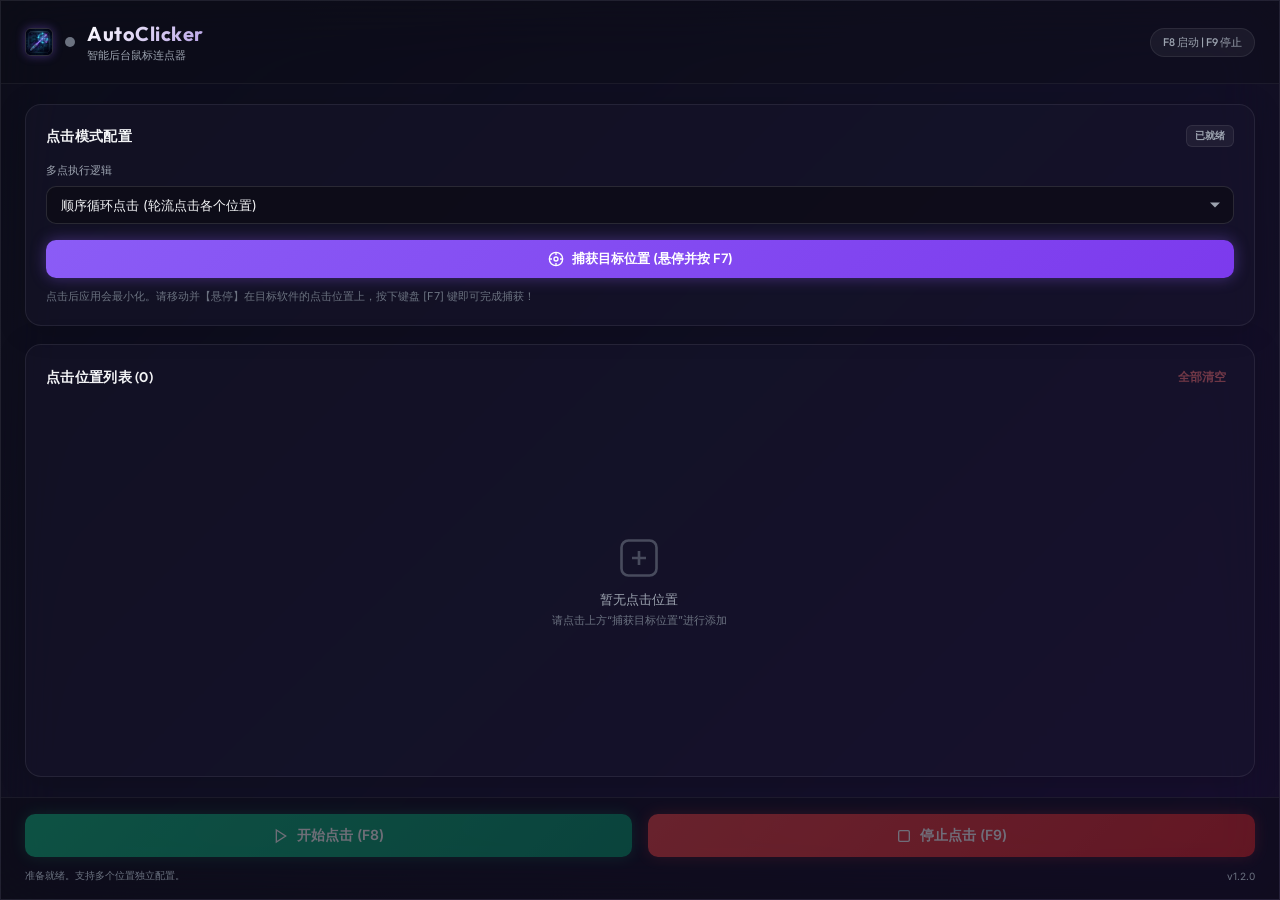
<file: AutoClicker_Native/web/index.html>
<!DOCTYPE html>
<html lang="zh-CN">
<head>
    <meta charset="UTF-8">
    <meta name="viewport" content="width=device-width, initial-scale=1.0">
    <title>智能后台鼠标连点器</title>
    <!-- 引入 Outfit 与 Inter 字体 -->
    <link rel="preconnect" href="https://fonts.googleapis.com">
    <link rel="preconnect" href="https://fonts.gstatic.com" crossorigin>
    <link href="https://fonts.googleapis.com/css2?family=Inter:wght@300;400;500;600&family=Outfit:wght@400;500;600;700&display=swap" rel="stylesheet">
    <link rel="stylesheet" href="style.css">
</head>
<body>
    <div class="app-container">
        <!-- 头部标题栏 -->
        <header class="app-header">
            <div class="logo-area">
                <img src="app_icon.png" class="app-logo-img" alt="logo">
                <div class="pulse-indicator" id="status-pulse"></div>
                <div class="title-group">
                    <h1>AutoClicker</h1>
                    <p class="subtitle">智能后台鼠标连点器</p>
                </div>
            </div>
            <div class="shortcuts-tag">
                <span>F8 启动 | F9 停止</span>
            </div>
        </header>

        <!-- 主面板 -->
        <main class="app-main">
            <!-- 全局配置卡片 -->
            <section class="panel-card global-settings">
                <div class="card-header">
                    <span class="card-title">点击模式配置</span>
                    <span class="card-badge" id="status-badge">已就绪</span>
                </div>
                <div class="settings-row">
                    <div class="setting-item">
                        <label for="click-mode-select">多点执行逻辑</label>
                        <div class="select-wrapper">
                            <select id="click-mode-select">
                                <option value="sequential" selected>顺序循环点击 (轮流点击各个位置)</option>
                                <option value="independent">独立并发点击 (各点按各自频率并发)</option>
                            </select>
                        </div>
                    </div>
                </div>
                <button class="btn btn-primary glow-button btn-full" id="btn-capture">
                    <svg class="icon" viewBox="0 0 24 24" fill="none" stroke="currentColor" stroke-width="2">
                        <circle cx="12" cy="12" r="10"></circle>
                        <circle cx="12" cy="12" r="3"></circle>
                        <path d="M12 2v4M12 18v4M2 12h4M18 12h4"></path>
                    </svg>
                    捕获目标位置 (悬停并按 F7)
                </button>
                <p class="hint-text">点击后应用会最小化。请移动并【悬停】在目标软件的点击位置上，按下键盘 [F7] 键即可完成捕获！</p>
            </section>

            <!-- 点击目标点列表 -->
            <section class="panel-card points-section">
                <div class="card-header">
                    <span class="card-title">点击位置列表 (<span id="points-count">0</span>)</span>
                    <button class="btn btn-text text-danger" id="btn-clear-all">全部清空</button>
                </div>
                
                <div class="points-list" id="points-list-container">
                    <!-- 暂无数据占位 -->
                    <div class="empty-state" id="empty-state">
                        <svg class="empty-icon" viewBox="0 0 24 24" fill="none" stroke="currentColor" stroke-width="1.5">
                            <rect x="2" y="2" width="20" height="20" rx="4" ry="4"></rect>
                            <path d="M12 8v8M8 12h8"></path>
                        </svg>
                        <p>暂无点击位置</p>
                        <span>请点击上方“捕获目标位置”进行添加</span>
                    </div>
                </div>
            </section>
        </main>

        <!-- 底部操作栏 -->
        <footer class="app-footer">
            <div class="actions-group">
                <button class="btn btn-success btn-action" id="btn-start">
                    <svg class="icon" viewBox="0 0 24 24" fill="none" stroke="currentColor" stroke-width="2">
                        <polygon points="5 3 19 12 5 21 5 3"></polygon>
                    </svg>
                    开始点击 (F8)
                </button>
                <button class="btn btn-danger btn-action" id="btn-stop" disabled>
                    <svg class="icon" viewBox="0 0 24 24" fill="none" stroke="currentColor" stroke-width="2">
                        <rect x="4" y="4" width="16" height="16" rx="2" ry="2"></rect>
                    </svg>
                    停止点击 (F9)
                </button>
            </div>
            <div class="status-bar">
                <span class="status-text" id="status-bar-text">准备就绪。支持多个位置独立配置。</span>
                <span class="version-text">v1.2.0</span>
            </div>
        </footer>
    </div>

    <script src="app.js"></script>
</body>
</html>
</file>
<file: AutoClicker_Native/web/style.css>
/* ==========================================================================
   DESIGN SYSTEM - DARK GLASSMORPHISM
   ========================================================================== */

:root {
    --bg-gradient: linear-gradient(135deg, #0a0b12 0%, #121020 50%, #1a0f2e 100%);
    --panel-bg: rgba(18, 18, 32, 0.55);
    --panel-border: rgba(255, 255, 255, 0.06);
    --card-bg: rgba(25, 24, 45, 0.4);
    --card-border: rgba(255, 255, 255, 0.08);
    --text-primary: #f3f4f6;
    --text-secondary: #9ca3af;
    --text-muted: #6b7280;
    
    /* 霓虹主色调 */
    --color-primary: #8b5cf6;       /* 皇家紫 */
    --color-primary-glow: rgba(139, 92, 246, 0.4);
    --color-secondary: #00f0ff;     /* 极光青 */
    --color-success: #10b981;       /* 翡翠绿 */
    --color-success-glow: rgba(16, 185, 129, 0.35);
    --color-danger: #ef4444;        /* 火山红 */
    --color-danger-glow: rgba(239, 68, 68, 0.35);
    
    --font-header: 'Outfit', -apple-system, BlinkMacSystemFont, "Segoe UI", Roboto, sans-serif;
    --font-body: 'Inter', -apple-system, BlinkMacSystemFont, "Segoe UI", Roboto, sans-serif;
    --transition-fast: 0.15s cubic-bezier(0.4, 0, 0.2, 1);
    --transition-normal: 0.25s cubic-bezier(0.4, 0, 0.2, 1);
}

/* ==========================================================================
   RESET & CORE
   ========================================================================== */

* {
    margin: 0;
    padding: 0;
    box-sizing: border-box;
    user-select: none; /* 禁用系统选择，使之更像原生 App */
}

body {
    font-family: var(--font-body);
    background: var(--bg-gradient);
    color: var(--text-primary);
    min-height: 100vh;
    overflow: hidden;
    display: flex;
    justify-content: center;
    align-items: center;
}

.app-container {
    width: 100vw;
    height: 100vh;
    background: var(--panel-bg);
    backdrop-filter: blur(30px) saturate(180%);
    -webkit-backdrop-filter: blur(30px) saturate(180%);
    border: 1px solid rgba(255, 255, 255, 0.08);
    display: flex;
    flex-direction: column;
    position: relative;
    box-shadow: 0 25px 50px -12px rgba(0, 0, 0, 0.5);
    overflow: hidden;
}

/* ==========================================================================
   HEADER
   ========================================================================== */

.app-header {
    padding: 20px 24px;
    border-bottom: 1px solid var(--panel-border);
    display: flex;
    justify-content: space-between;
    align-items: center;
    background: rgba(10, 10, 18, 0.3);
}

.logo-area {
    display: flex;
    align-items: center;
    gap: 12px;
}

.app-logo-img {
    width: 28px;
    height: 28px;
    border-radius: 6px;
    box-shadow: 0 0 10px rgba(139, 92, 246, 0.4);
    border: 1px solid rgba(255, 255, 255, 0.15);
}

.title-group h1 {
    font-family: var(--font-header);
    font-size: 20px;
    font-weight: 700;
    letter-spacing: 0.5px;
    background: linear-gradient(135deg, #ffffff 0%, #b8a2e6 100%);
    -webkit-background-clip: text;
    -webkit-text-fill-color: transparent;
}

.title-group .subtitle {
    font-size: 11px;
    color: var(--text-secondary);
    font-weight: 400;
    margin-top: 2px;
}

.pulse-indicator {
    width: 10px;
    height: 10px;
    border-radius: 50%;
    background-color: var(--text-muted);
    transition: var(--transition-normal);
    position: relative;
}

.pulse-indicator.running {
    background-color: var(--color-success);
    box-shadow: 0 0 10px var(--color-success);
    animation: breathing 1.5s infinite ease-in-out;
}

.pulse-indicator.capturing {
    background-color: var(--color-secondary);
    box-shadow: 0 0 10px var(--color-secondary);
    animation: breathing 1.2s infinite ease-in-out;
}

.shortcuts-tag {
    background: rgba(255, 255, 255, 0.05);
    border: 1px solid rgba(255, 255, 255, 0.08);
    padding: 6px 12px;
    border-radius: 20px;
    font-size: 11px;
    font-weight: 500;
    color: var(--text-secondary);
    font-family: var(--font-header);
}

/* ==========================================================================
   MAIN MAIN PANEL
   ========================================================================== */

.app-main {
    flex: 1;
    padding: 20px 24px;
    overflow-y: auto;
    display: flex;
    flex-direction: column;
    gap: 18px;
}

/* 兼容滚动条样式 */
.app-main::-webkit-scrollbar {
    width: 6px;
}
.app-main::-webkit-scrollbar-track {
    background: transparent;
}
.app-main::-webkit-scrollbar-thumb {
    background: rgba(255, 255, 255, 0.1);
    border-radius: 10px;
}
.app-main::-webkit-scrollbar-thumb:hover {
    background: rgba(255, 255, 255, 0.2);
}

.panel-card {
    background: var(--card-bg);
    border: 1px solid var(--card-border);
    border-radius: 16px;
    padding: 20px;
    box-shadow: 0 4px 30px rgba(0, 0, 0, 0.2);
    transition: var(--transition-normal);
}

.panel-card:hover {
    border-color: rgba(255, 255, 255, 0.12);
}

.card-header {
    display: flex;
    justify-content: space-between;
    align-items: center;
    margin-bottom: 16px;
}

.card-title {
    font-family: var(--font-header);
    font-size: 14px;
    font-weight: 600;
    color: var(--text-primary);
    letter-spacing: 0.3px;
}

.card-badge {
    font-size: 10px;
    font-weight: 600;
    padding: 3px 8px;
    border-radius: 6px;
    background: rgba(255, 255, 255, 0.05);
    color: var(--text-secondary);
    border: 1px solid rgba(255, 255, 255, 0.08);
}

.card-badge.active {
    background: rgba(16, 185, 129, 0.1);
    color: var(--color-success);
    border-color: rgba(16, 185, 129, 0.2);
}

/* ==========================================================================
   SETTINGS FORM CONTROLS
   ========================================================================== */

.settings-row {
    display: flex;
    gap: 16px;
    margin-bottom: 16px;
}

.setting-item {
    flex: 1;
    display: flex;
    flex-direction: column;
    gap: 8px;
}

.setting-item label {
    font-size: 11px;
    color: var(--text-secondary);
    font-weight: 500;
}

/* Custom Dropdown select */
.select-wrapper {
    position: relative;
    width: 100%;
}

select {
    width: 100%;
    background: rgba(10, 10, 18, 0.6);
    border: 1px solid rgba(255, 255, 255, 0.12);
    color: var(--text-primary);
    padding: 10px 14px;
    font-size: 13px;
    font-family: var(--font-body);
    border-radius: 10px;
    outline: none;
    cursor: pointer;
    appearance: none;
    -webkit-appearance: none;
    transition: var(--transition-fast);
}

select:focus {
    border-color: var(--color-primary);
    box-shadow: 0 0 10px rgba(139, 92, 246, 0.2);
}

.select-wrapper::after {
    content: "";
    position: absolute;
    right: 14px;
    top: 50%;
    transform: translateY(-50%);
    width: 0;
    height: 0;
    border-left: 5px solid transparent;
    border-right: 5px solid transparent;
    border-top: 5px solid var(--text-secondary);
    pointer-events: none;
}

.hint-text {
    font-size: 11px;
    color: var(--text-muted);
    margin-top: 10px;
    line-height: 1.5;
}

/* ==========================================================================
   BUTTONS
   ========================================================================== */

.btn {
    display: inline-flex;
    align-items: center;
    justify-content: center;
    gap: 8px;
    padding: 10px 18px;
    font-size: 13px;
    font-weight: 600;
    font-family: var(--font-body);
    border-radius: 10px;
    border: none;
    cursor: pointer;
    outline: none;
    transition: var(--transition-fast);
}

.btn-full {
    width: 100%;
}

.btn-primary {
    background: linear-gradient(135deg, var(--color-primary) 0%, #7c3aed 100%);
    color: white;
}

.btn-primary:hover {
    background: linear-gradient(135deg, #9b72fa 0%, #8b5cf6 100%);
    transform: translateY(-1px);
}

.btn-success {
    background: linear-gradient(135deg, var(--color-success) 0%, #059669 100%);
    color: white;
}

.btn-success:hover {
    background: linear-gradient(135deg, #34d399 0%, var(--color-success) 100%);
    transform: translateY(-1px);
}

.btn-danger {
    background: linear-gradient(135deg, var(--color-danger) 0%, #dc2626 100%);
    color: white;
}

.btn-danger:hover {
    background: linear-gradient(135deg, #f87171 0%, var(--color-danger) 100%);
    transform: translateY(-1px);
}

.btn-text {
    background: transparent;
    padding: 4px 8px;
    border-radius: 6px;
    font-size: 12px;
}

.btn-text:hover {
    background: rgba(255, 255, 255, 0.05);
}

.text-danger {
    color: #f87171;
}

.text-danger:hover {
    color: #ef4444;
}

.btn:disabled {
    opacity: 0.4;
    cursor: not-allowed;
    transform: none !important;
}

.glow-button {
    box-shadow: 0 0 15px var(--color-primary-glow);
}

.glow-button:hover {
    box-shadow: 0 0 22px rgba(139, 92, 246, 0.6);
}

.btn-success.btn-action {
    box-shadow: 0 0 15px var(--color-success-glow);
}
.btn-success.btn-action:hover:not(:disabled) {
    box-shadow: 0 0 22px rgba(16, 185, 129, 0.6);
}

.btn-danger.btn-action {
    box-shadow: 0 0 15px var(--color-danger-glow);
}
.btn-danger.btn-action:hover:not(:disabled) {
    box-shadow: 0 0 22px rgba(239, 68, 68, 0.6);
}

.icon {
    width: 16px;
    height: 16px;
}

/* ==========================================================================
   POINTS LIST SECTION
   ========================================================================== */

.points-section {
    flex: 1;
    display: flex;
    flex-direction: column;
    min-height: 220px;
}

.points-list {
    flex: 1;
    overflow-y: auto;
    margin-top: 4px;
    display: flex;
    flex-direction: column;
    gap: 12px;
    padding-right: 2px;
}

/* 兼容滚动条样式 */
.points-list::-webkit-scrollbar {
    width: 4px;
}
.points-list::-webkit-scrollbar-track {
    background: transparent;
}
.points-list::-webkit-scrollbar-thumb {
    background: rgba(255, 255, 255, 0.08);
    border-radius: 10px;
}

/* Empty State Placeholders */
.empty-state {
    display: flex;
    flex-direction: column;
    align-items: center;
    justify-content: center;
    flex: 1;
    color: var(--text-secondary);
    text-align: center;
    padding: 20px;
}

.empty-icon {
    width: 42px;
    height: 42px;
    color: var(--text-muted);
    margin-bottom: 12px;
    opacity: 0.6;
}

.empty-state p {
    font-size: 13px;
    font-weight: 500;
    margin-bottom: 4px;
}

.empty-state span {
    font-size: 11px;
    color: var(--text-muted);
}

/* Dynamic Click Point Card Item */
.point-card {
    background: rgba(10, 10, 18, 0.4);
    border: 1px solid rgba(255, 255, 255, 0.06);
    border-radius: 12px;
    padding: 14px 16px;
    display: flex;
    flex-direction: column;
    gap: 10px;
    position: relative;
    animation: slideUp var(--transition-normal);
    transition: var(--transition-normal);
}

.point-card:hover {
    border-color: rgba(255, 255, 255, 0.12);
    background: rgba(10, 10, 18, 0.5);
    transform: translateX(2px);
}

.point-card-header {
    display: flex;
    align-items: center;
    justify-content: space-between;
}

.point-card-title {
    display: flex;
    align-items: center;
    gap: 8px;
}

.point-number {
    width: 20px;
    height: 20px;
    border-radius: 50%;
    background: var(--color-primary);
    color: white;
    font-size: 11px;
    font-weight: 600;
    display: flex;
    align-items: center;
    justify-content: center;
    font-family: var(--font-header);
}

.window-name {
    font-size: 12px;
    font-weight: 600;
    max-width: 220px;
    white-space: nowrap;
    overflow: hidden;
    text-overflow: ellipsis;
    color: var(--text-primary);
}

.pos-coordinates {
    font-size: 10px;
    color: var(--text-secondary);
    background: rgba(255, 255, 255, 0.04);
    padding: 2px 6px;
    border-radius: 4px;
    border: 1px solid rgba(255, 255, 255, 0.06);
    font-family: var(--font-header);
}

.btn-delete {
    width: 24px;
    height: 24px;
    border-radius: 6px;
    border: none;
    background: transparent;
    color: var(--text-secondary);
    display: flex;
    align-items: center;
    justify-content: center;
    cursor: pointer;
    transition: var(--transition-fast);
}

.btn-delete:hover {
    background: rgba(239, 68, 68, 0.1);
    color: #ef4444;
}

.point-card-body {
    display: flex;
    gap: 12px;
    align-items: center;
}

.input-item {
    display: flex;
    align-items: center;
    gap: 8px;
    flex: 1;
}

.input-item label {
    font-size: 11px;
    color: var(--text-secondary);
    white-space: nowrap;
}

/* Styled number inputs */
.num-input-wrapper {
    position: relative;
    flex: 1;
    display: flex;
    align-items: center;
}

.num-input-wrapper input {
    width: 100%;
    background: rgba(10, 10, 18, 0.6);
    border: 1px solid rgba(255, 255, 255, 0.1);
    color: var(--text-primary);
    padding: 6px 36px 6px 12px;
    font-size: 12px;
    font-weight: 500;
    border-radius: 8px;
    outline: none;
    text-align: left;
    transition: var(--transition-fast);
}

.num-input-wrapper input:focus {
    border-color: var(--color-primary);
}

.num-input-wrapper::after {
    content: "毫秒";
    position: absolute;
    right: 10px;
    font-size: 10px;
    color: var(--text-muted);
    font-weight: 500;
}

/* Mini mode selector dropdown */
.mini-select-wrapper {
    position: relative;
    width: 100px;
}

.mini-select-wrapper select {
    padding: 6px 20px 6px 10px;
    font-size: 11px;
    border-radius: 8px;
}

.mini-select-wrapper::after {
    right: 8px;
    border-top-width: 4px;
    border-left-width: 4px;
    border-right-width: 4px;
}

/* ==========================================================================
   FOOTER AREA
   ========================================================================== */

.app-footer {
    border-top: 1px solid var(--panel-border);
    background: rgba(10, 10, 18, 0.4);
    padding: 16px 24px;
}

.actions-group {
    display: flex;
    gap: 16px;
    margin-bottom: 12px;
}

.btn-action {
    flex: 1;
    padding: 12px 20px;
    font-size: 14px;
}

.status-bar {
    display: flex;
    justify-content: space-between;
    align-items: center;
    font-size: 10px;
    color: var(--text-muted);
}

.status-text {
    font-weight: 500;
    transition: var(--transition-normal);
}

.status-text.running {
    color: var(--color-success);
}

.status-text.capturing {
    color: var(--color-secondary);
}

/* ==========================================================================
   ANIMATIONS & KEYFRAMES
   ========================================================================== */

@keyframes breathing {
    0%, 100% {
        transform: scale(1);
        opacity: 1;
    }
    50% {
        transform: scale(1.2);
        opacity: 0.6;
    }
}

@keyframes slideUp {
    from {
        opacity: 0;
        transform: translateY(12px);
    }
    to {
        opacity: 1;
        transform: translateY(0);
    }
}
</file>
